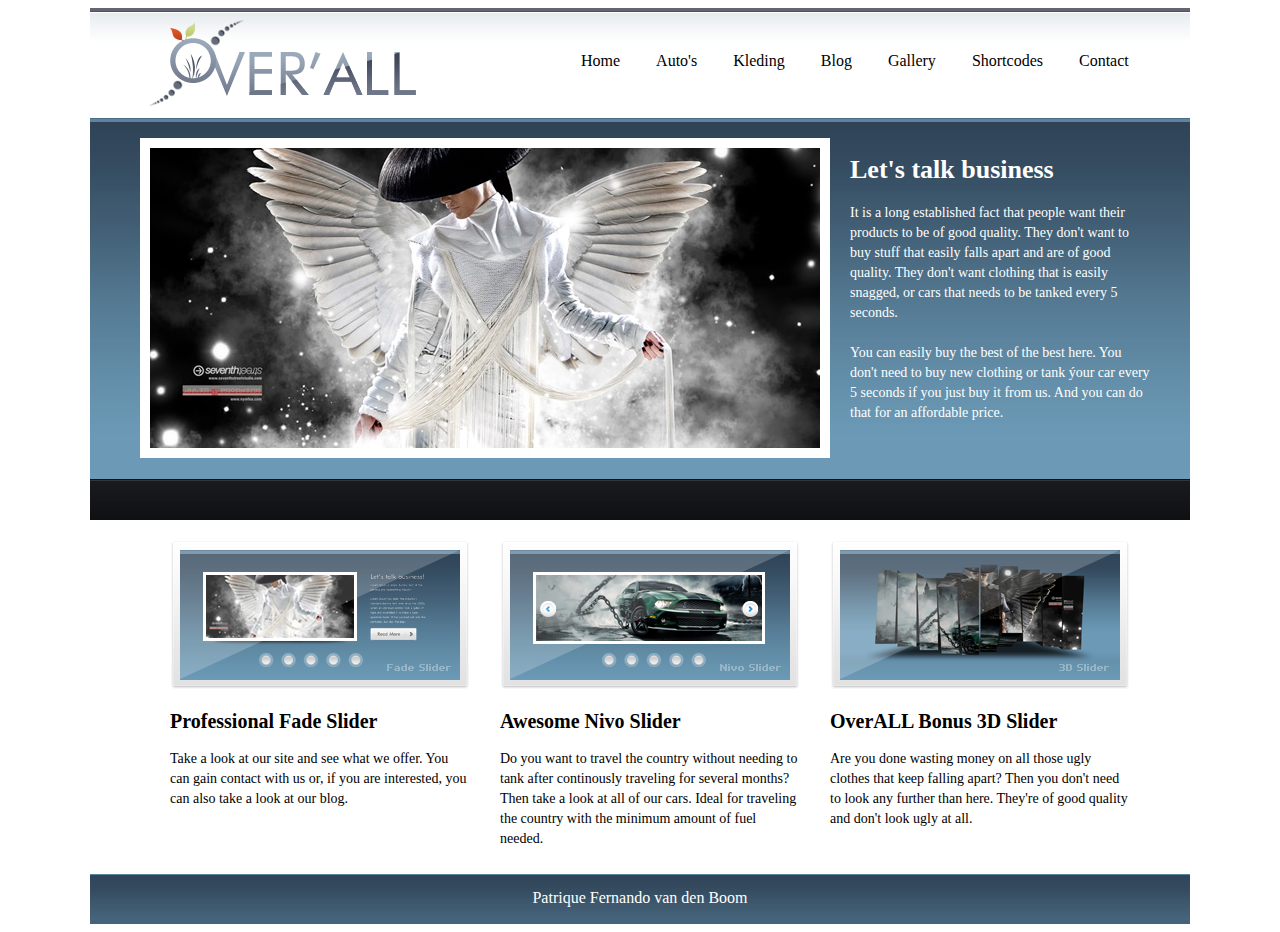
<file: index.html>
<!DOCTYPE html>
<html>
<head>
	<title></title>
	<link rel="stylesheet" type="text/css" href="stylesheet.css">
</head>
<body>
	<div class="grid-container">
		<div class="headerbg"></div>
		<div class="header">
			<img src="images/logo.png">
			<nav>
				<ul>
					<li><a href="index.html">Home</a></li>
					<li><a href="auto.html">Auto's</a></li>
					<li><a href="kleding.html">Kleding</a></li>
					<li><a href="blog.html">Blog</a></li>
					<li><a href="gallery.html">Gallery</a></li>
					<li><a href="shortcodes.html">Shortcodes</a></li>
					<li><a href="contact.html">Contact</a></li>
				</ul>
			</nav>
		</div>
		<div class="bannerbg"></div>
		<div class="banner"><img src="images/banner.jpg"></div>
		<div class="bannertext">
			<h1>Let's talk business</h1>
			<p>
				It is a long established fact that people
				want their products to be of good quality.
				They don't want to buy stuff that easily
				falls apart and are of good quality. They
				don't want clothing that is easily snagged,
				or cars that needs to be tanked every 
				5 seconds.<br><br>

				You can easily buy the best of the best here.
				You don't need to buy new clothing or tank
				ýour car every 5 seconds if you just buy it
				from us. And you can do that for an affordable
				price.
			</p>
		</div>
		<div class="fade-slider">
			<a href="index.html">
				<img src="images/fade-slider.png">
				<h2>Professional Fade Slider</h2>
				<p>
					Take a look at our site and see what we offer.
					You can gain contact with us or, if you are 
					interested, you can also take a look at our 
					blog.
				</p>
			</a>
		</div>
		<div class="nivo-slider">
			<a href="auto.html">
			<img src="images/nivo-slider.png">
			<h2>Awesome Nivo Slider</h2>
				<p>
					Do you want  to travel the country without
					needing to tank after continously traveling for
					several months? Then take a look at all of our
					cars. Ideal for traveling the country with the
					minimum amount of fuel needed.
				</p>
			</a>
		</div>
		<div class="bonus-3d-slider">
			<a href="kleding.html">
				<img src="images/bonus-3d-slider.png">
				<h2>OverALL Bonus 3D Slider</h2>
				<p>
					Are you done wasting money on all those ugly
					clothes that keep falling apart? Then you don't
					need to look any further than here. They're of
					good quality and don't look ugly at all.
				</p>
			</a>
		</div>
		<div class="footerbg">Patrique Fernando van den Boom</div>
	</div>
</body>
</html>
</file>
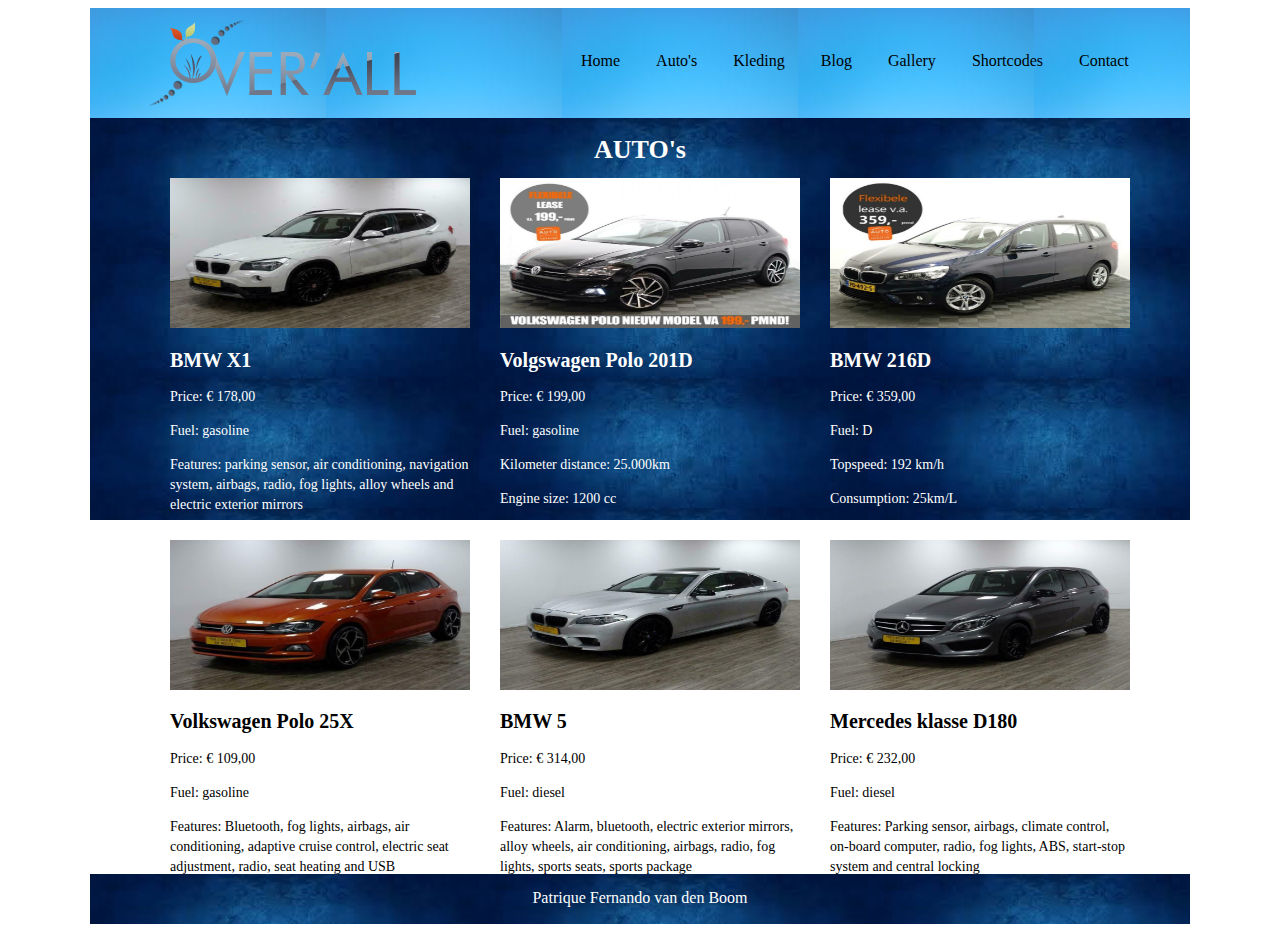
<file: auto.html>
<!DOCTYPE html>
<html>
<head>
	<title></title>
	<link rel="stylesheet" type="text/css" href="stylesheet.css">
</head>
<body>
	<div class="grid-container">
		<div class="headerauto"></div>
		<div class="header">
			<img src="images/logo.png">
			<nav>
				<ul>
					<li><a href="index.html">Home</a></li>
					<li><a href="auto.html">Auto's</a></li>
					<li><a href="kleding.html">Kleding</a></li>
					<li><a href="blog.html">Blog</a></li>
					<li><a href="gallery.html">Gallery</a></li>
					<li><a href="shortcodes.html">Shortcodes</a></li>
					<li><a href="contact.html">Contact</a></li>
				</ul>
			</nav>
		</div>
		<div class="bannerauto"></div>
		<div class="titel"><h1>AUTO's</h1></div>
		<div class="product1">
			<img src="auto/bmwx1.jpg">
			<h2>BMW X1</h2>
			<p>Price: € 178,00</p>
			<p>Fuel: gasoline</p>
			<p>Features: parking sensor, air conditioning, navigation system, airbags, radio, fog lights, alloy wheels and electric exterior mirrors</p>
		</div>
		<div class="product2">
			<img src="auto/volkswagenpolo.jpg">
			<h2>Volgswagen Polo 201D</h2>
			<p>Price: € 199,00</p>
			<p>Fuel: gasoline</p>
			<p>Kilometer distance: 25.000km</p>
			<p>Engine size: 1200 cc</p>
		</div>
		<div class="product3">
			<img src="auto/BMW216D.jpg">	
			<h2>BMW 216D</h2>
			<p>Price: € 359,00</p>
			<p>Fuel: D</p>
			<p>Topspeed: 192 km/h</p>
			<p>Consumption: 25km/L</p>
		</div>
		<div class="fade-slider">
			<img src="auto/25Xvolkswagenpolo.jpg">
			<h2>Volkswagen Polo 25X</h2>
			<p>Price: € 109,00</p>
			<p>Fuel: gasoline</p>
			<p>Features: Bluetooth, fog lights, airbags, air conditioning, adaptive cruise control, electric seat adjustment, radio, seat heating and USB</p>
		</div>
		<div class="nivo-slider">
			<img src="auto/BMW5.jpg">
			<h2>BMW 5</h2>
			<p>Price: € 314,00</p>
			<p>Fuel: diesel</p>
			<p>Features: Alarm, bluetooth, electric exterior mirrors, alloy wheels, air conditioning, airbags, radio, fog lights, sports seats, sports package</p>
		</div>
		<div class="bonus-3d-slider">
			<img src="auto/MercedesklasseD180.jpg">
			<h2>Mercedes klasse D180</h2>
			<p>Price: € 232,00</p>
			<p>Fuel: diesel</p>
			<p>Features: Parking sensor, airbags, climate control, on-board computer, radio, fog lights, ABS, start-stop system and central locking</p>
		</div>
		<div class="footerauto">Patrique Fernando van den Boom</div>
	</div>
</body>
</html>
</file>
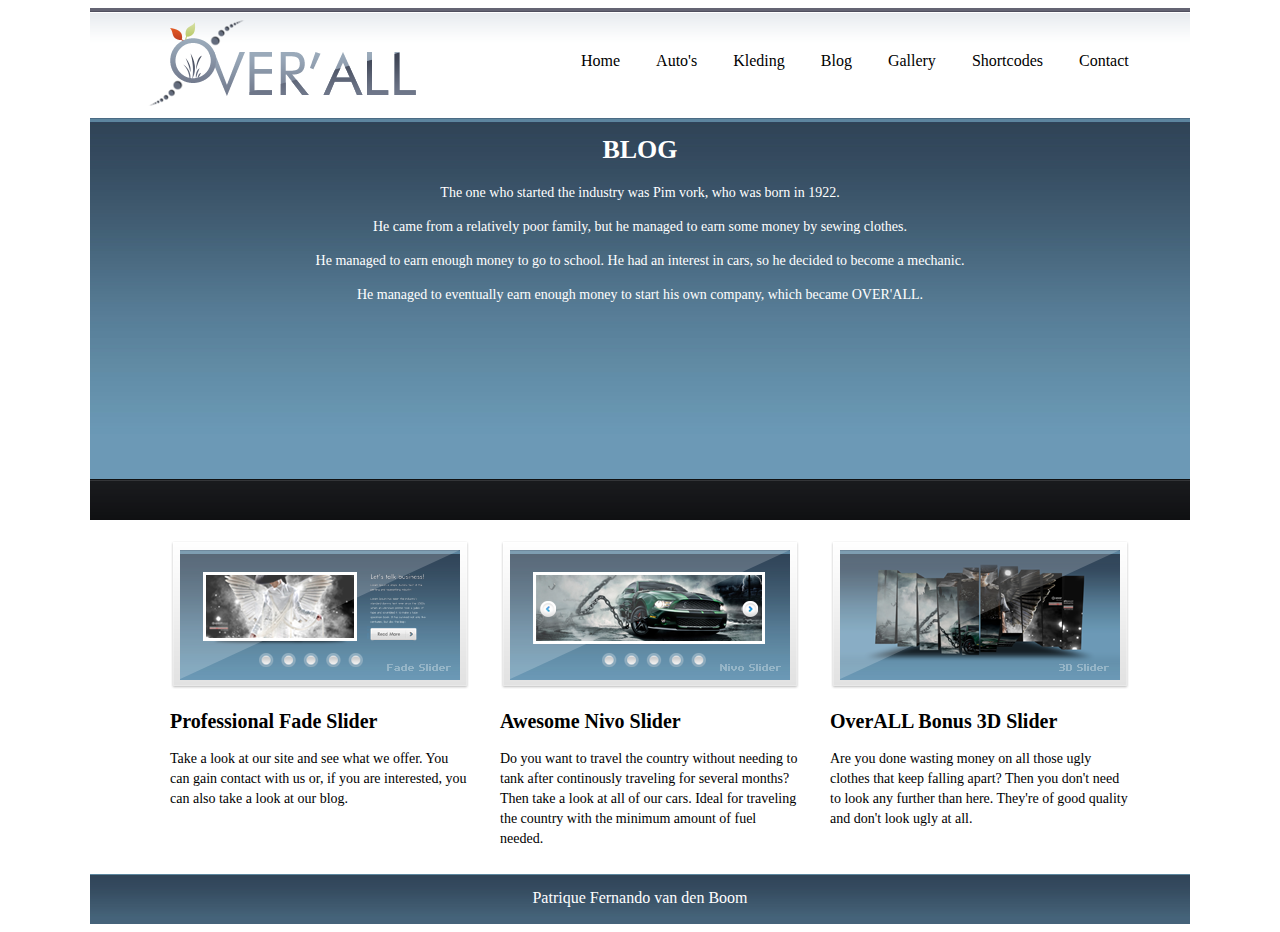
<file: blog.html>
<!DOCTYPE html>
<html>
<head>
	<title></title>
	<link rel="stylesheet" type="text/css" href="stylesheet.css">
</head>
<body>
	<div class="grid-container">
		<div class="headerbg"></div>
		<div class="header">
			<img src="images/logo.png">
			<nav>
				<ul>
					<li><a href="index.html">Home</a></li>
					<li><a href="auto.html">Auto's</a></li>
					<li><a href="kleding.html">Kleding</a></li>
					<li><a href="blog.html">Blog</a></li>
					<li><a href="gallery.html">Gallery</a></li>
					<li><a href="shortcodes.html">Shortcodes</a></li>
					<li><a href="contact.html">Contact</a></li>
				</ul>
			</nav>
		</div>
		<div class="bannerbg"></div>
		<div class="contact">
			<h1>BLOG</h1>
			<p>The one who started the industry was Pim vork, who was born in 1922.</p>
			<p>He came from a relatively poor family, but he managed to earn some money by sewing clothes.</p>
			<p>He managed to earn enough money to go to school. He had an interest in cars, so he decided to become a mechanic.</p>
			<p>He managed to eventually earn enough money to start his own company, which became OVER'ALL.</p>
		</div>
		<div class="fade-slider">
			<a href="index.html">
				<img src="images/fade-slider.png">
				<h2>Professional Fade Slider</h2>
				<p>
					Take a look at our site and see what we offer.
					You can gain contact with us or, if you are 
					interested, you can also take a look at our 
					blog.
				</p>
			</a>
		</div>
		<div class="nivo-slider">
			<a href="auto.html">
			<img src="images/nivo-slider.png">
			<h2>Awesome Nivo Slider</h2>
				<p>
					Do you want  to travel the country without
					needing to tank after continously traveling for
					several months? Then take a look at all of our
					cars. Ideal for traveling the country with the
					minimum amount of fuel needed.
				</p>
			</a>
		</div>
		<div class="bonus-3d-slider">
			<a href="kleding.html">
				<img src="images/bonus-3d-slider.png">
				<h2>OverALL Bonus 3D Slider</h2>
				<p>
					Are you done wasting money on all those ugly
					clothes that keep falling apart? Then you don't
					need to look any further than here. They're of
					good quality and don't look ugly at all.
				</p>
			</a>
		</div>
		<div class="footerbg">Patrique Fernando van den Boom</div>
	</div>
</body>
</html>
</file>
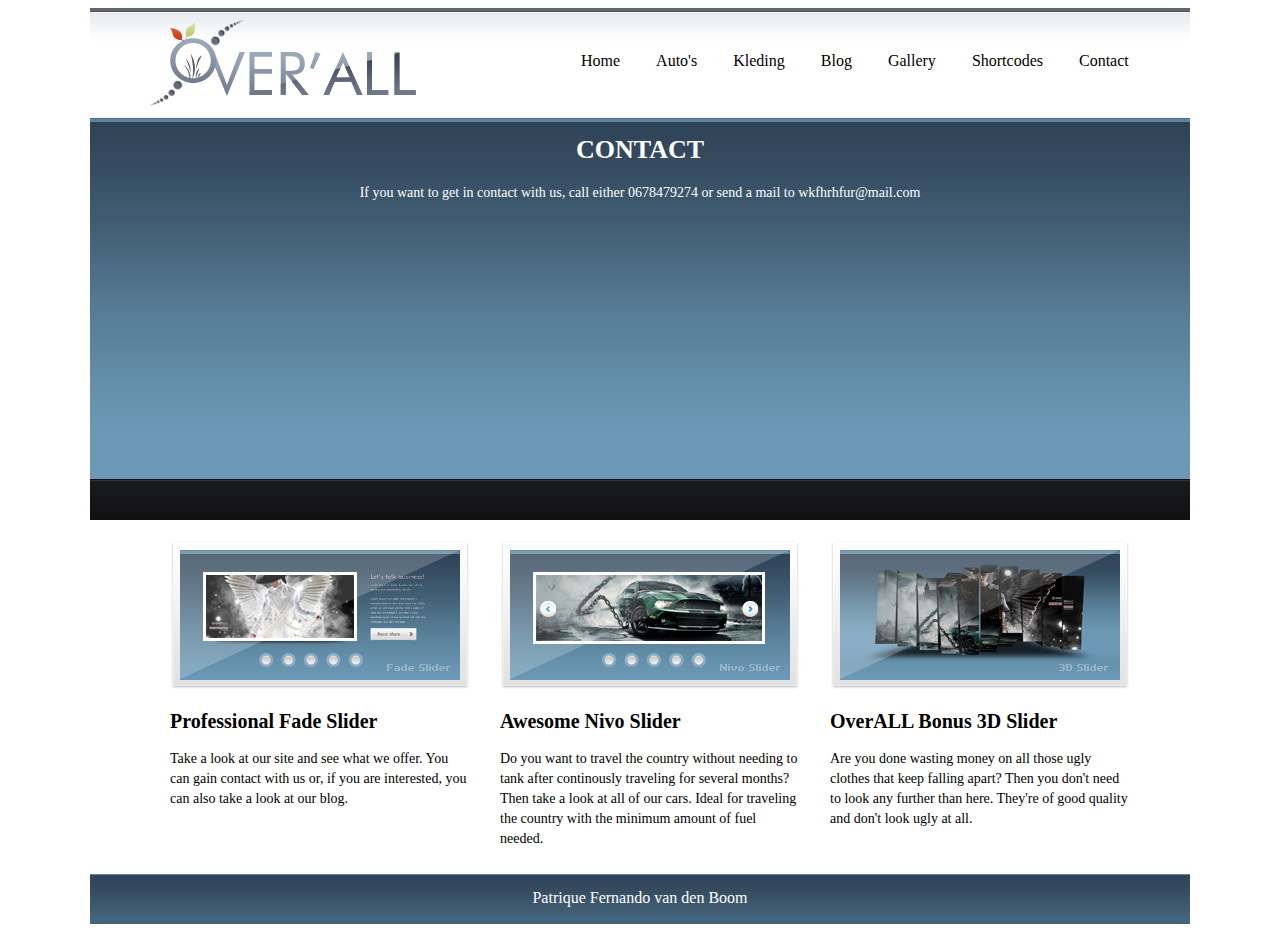
<file: contact.html>
<!DOCTYPE html>
<html>
<head>
	<title></title>
	<link rel="stylesheet" type="text/css" href="stylesheet.css">
</head>
<body>
	<div class="grid-container">
		<div class="headerbg"></div>
		<div class="header">
			<img src="images/logo.png">
			<nav>
				<ul>
					<li><a href="index.html">Home</a></li>
					<li><a href="auto.html">Auto's</a></li>
					<li><a href="kleding.html">Kleding</a></li>
					<li><a href="blog.html">Blog</a></li>
					<li><a href="gallery.html">Gallery</a></li>
					<li><a href="shortcodes.html">Shortcodes</a></li>
					<li><a href="contact.html">Contact</a></li>
				</ul>
			</nav>
		</div>
		<div class="bannerbg"></div>
		<div class="contact">
			<h1>CONTACT</h1>
			<p>If you want to get in contact with us, call either 0678479274 or send a mail to wkfhrhfur@mail.com</p>
		</div>
		<div class="fade-slider">
			<a href="index.html">
				<img src="images/fade-slider.png">
				<h2>Professional Fade Slider</h2>
				<p>
					Take a look at our site and see what we offer.
					You can gain contact with us or, if you are 
					interested, you can also take a look at our 
					blog.
				</p>
			</a>
		</div>
		<div class="nivo-slider">
			<a href="auto.html">
			<img src="images/nivo-slider.png">
			<h2>Awesome Nivo Slider</h2>
				<p>
					Do you want  to travel the country without
					needing to tank after continously traveling for
					several months? Then take a look at all of our
					cars. Ideal for traveling the country with the
					minimum amount of fuel needed.
				</p>
			</a>
		</div>
		<div class="bonus-3d-slider">
			<a href="kleding.html">
				<img src="images/bonus-3d-slider.png">
				<h2>OverALL Bonus 3D Slider</h2>
				<p>
					Are you done wasting money on all those ugly
					clothes that keep falling apart? Then you don't
					need to look any further than here. They're of
					good quality and don't look ugly at all.
				</p>
			</a>
		</div>
		<div class="footerbg">Patrique Fernando van den Boom</div>
	</div>
</body>
</html>
</file>
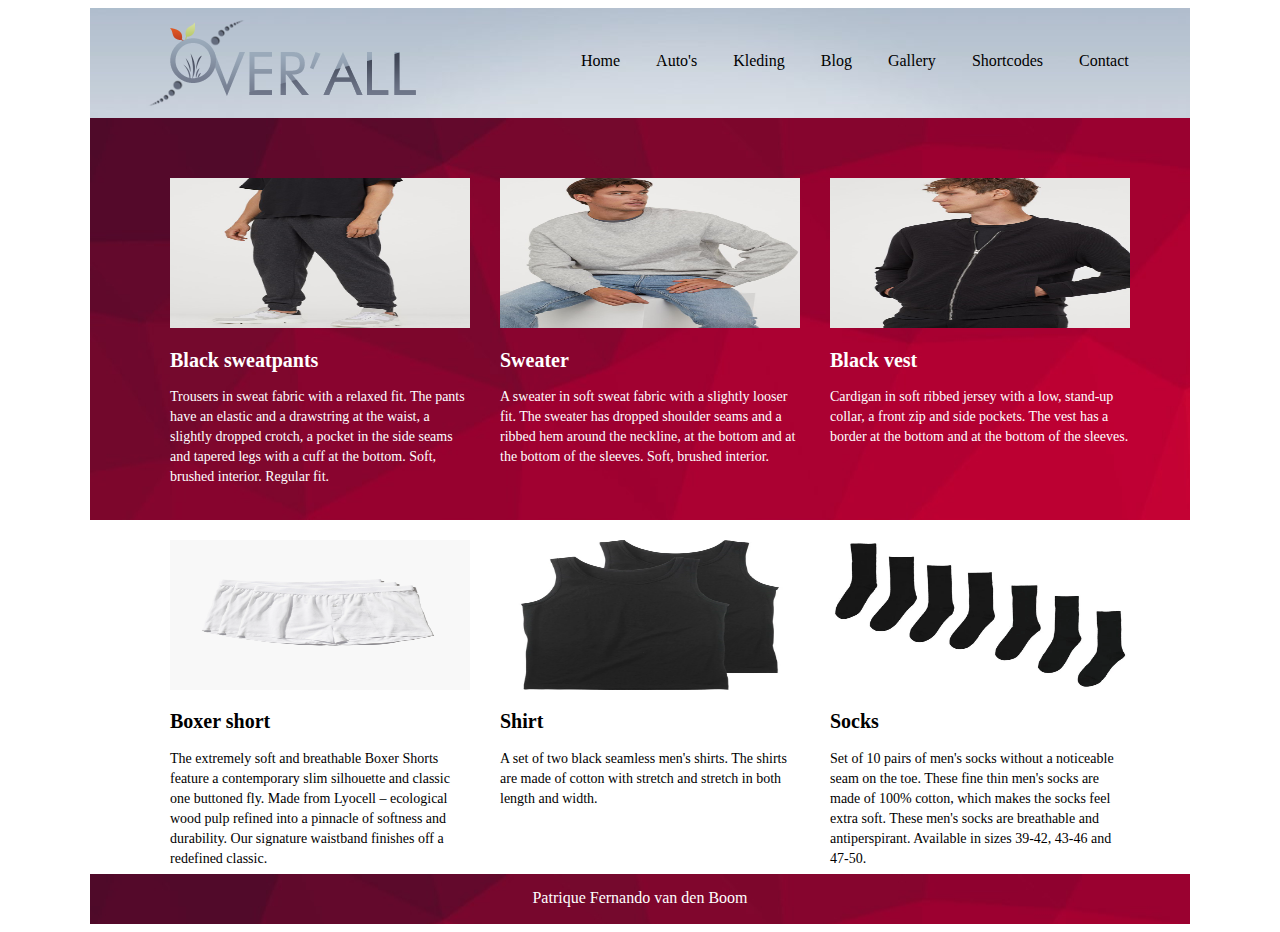
<file: kleding.html>
<!DOCTYPE html>
<html>
<head>
	<title></title>
	<link rel="stylesheet" type="text/css" href="stylesheet.css">
</head>
<body>
	<div class="grid-container">
		<div class="headerkleding"></div>
		<div class="header">
			<img src="images/logo.png">
			<nav>
				<ul>
					<li><a href="index.html">Home</a></li>
					<li><a href="auto.html">Auto's</a></li>
					<li><a href="kleding.html">Kleding</a></li>
					<li><a href="blog.html">Blog</a></li>
					<li><a href="gallery.html">Gallery</a></li>
					<li><a href="shortcodes.html">Shortcodes</a></li>
					<li><a href="contact.html">Contact</a></li>
				</ul>
			</nav>
		</div>
		<div class="bannerkleding"></div>
		<div class="product1">
			<img src="kleding/zwartesweatpants.jpg">
			<h2>Black sweatpants</h2>
			<p>Trousers in sweat fabric with a relaxed fit. The pants have an elastic and a drawstring at the waist, a slightly dropped crotch, a pocket in the side seams and tapered legs with a cuff at the bottom. Soft, brushed interior. Regular fit.</p>
		</div>
		<div class="product2">
			<img src="kleding/sweater.jpg">
			<h2>Sweater</h2>
			<p>A sweater in soft sweat fabric with a slightly looser fit. The sweater has dropped shoulder seams and a ribbed hem around the neckline, at the bottom and at the bottom of the sleeves. Soft, brushed interior.</p>
		</div>
		<div class="product3">
			<img src="kleding/blackvest.jpg">
			<h2>Black vest</h2>
			<p>Cardigan in soft ribbed jersey with a low, stand-up collar, a front zip and side pockets. The vest has a border at the bottom and at the bottom of the sleeves.</p>
		</div>
		<div class="fade-slider">
			<img src="kleding/boxers.webp">
			<h2>Boxer short</h2>
			<p>The extremely soft and breathable Boxer Shorts feature a contemporary slim silhouette and classic one buttoned fly. Made from Lyocell – ecological wood pulp refined into a pinnacle of softness and durability. Our signature waistband finishes off a redefined classic.</p>
		</div>
		<div class="nivo-slider">
			<img src="kleding/shirt.webp">
			<h2>Shirt</h2>
			<p>A set of two black seamless men's shirts. The shirts are made of cotton with stretch and stretch in both length and width.</p>
		</div>
		<div class="bonus-3d-slider">
			<img src="kleding/socks.webp">
			<h2>Socks</h2>
			<p>Set of 10 pairs of men's socks without a noticeable seam on the toe. These fine thin men's socks are made of 100% cotton, which makes the socks feel extra soft. These men's socks are breathable and antiperspirant. Available in sizes 39-42, 43-46 and 47-50.</p>
		</div>
		<div class="footerkleding">Patrique Fernando van den Boom</div>
	</div>
</body>
</html>
</file>
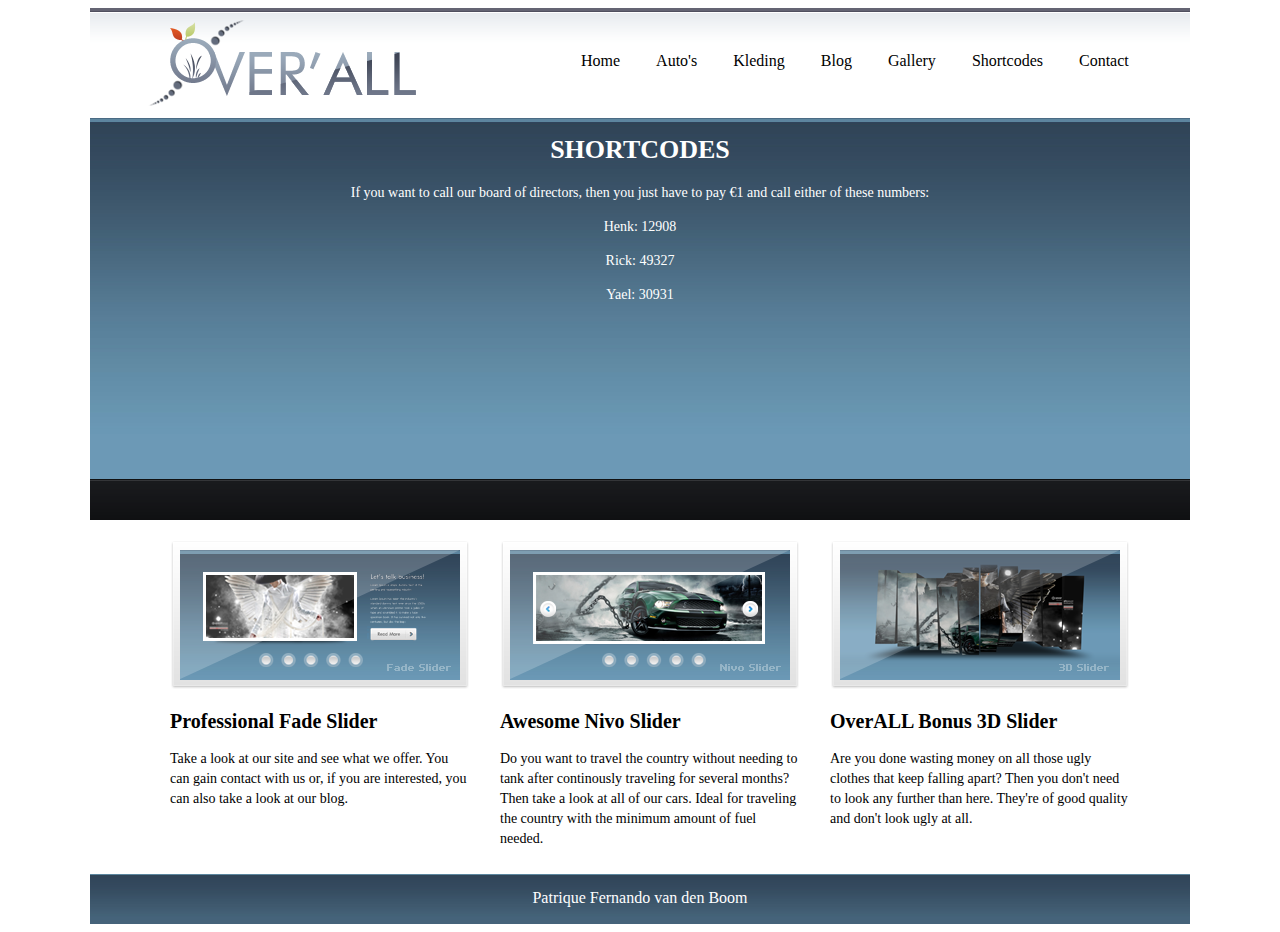
<file: shortcodes.html>
<!DOCTYPE html>
<html>
<head>
	<title></title>
	<link rel="stylesheet" type="text/css" href="stylesheet.css">
</head>
<body>
	<div class="grid-container">
		<div class="headerbg"></div>
		<div class="header">
			<img src="images/logo.png">
			<nav>
				<ul>
					<li><a href="index.html">Home</a></li>
					<li><a href="auto.html">Auto's</a></li>
					<li><a href="kleding.html">Kleding</a></li>
					<li><a href="blog.html">Blog</a></li>
					<li><a href="gallery.html">Gallery</a></li>
					<li><a href="shortcodes.html">Shortcodes</a></li>
					<li><a href="contact.html">Contact</a></li>
				</ul>
			</nav>
		</div>
		<div class="bannerbg"></div>
		<div class="contact">
			<h1>SHORTCODES</h1>
			<p>If you want to call our board of directors, then you just have to pay €1 and call either of these numbers:</p>
			<p>Henk: 12908</p>
			<p>Rick: 49327</p>
			<p>Yael: 30931</p>
		</div>
		<div class="fade-slider">
			<a href="index.html">
				<img src="images/fade-slider.png">
				<h2>Professional Fade Slider</h2>
				<p>
					Take a look at our site and see what we offer.
					You can gain contact with us or, if you are 
					interested, you can also take a look at our 
					blog.
				</p>
			</a>
		</div>
		<div class="nivo-slider">
			<a href="auto.html">
			<img src="images/nivo-slider.png">
			<h2>Awesome Nivo Slider</h2>
				<p>
					Do you want  to travel the country without
					needing to tank after continously traveling for
					several months? Then take a look at all of our
					cars. Ideal for traveling the country with the
					minimum amount of fuel needed.
				</p>
			</a>
		</div>
		<div class="bonus-3d-slider">
			<a href="kleding.html">
				<img src="images/bonus-3d-slider.png">
				<h2>OverALL Bonus 3D Slider</h2>
				<p>
					Are you done wasting money on all those ugly
					clothes that keep falling apart? Then you don't
					need to look any further than here. They're of
					good quality and don't look ugly at all.
				</p>
			</a>
		</div>
		<div class="footerbg">Patrique Fernando van den Boom</div>
	</div>
</body>
</html>
</file>
<file: stylesheet.css>
.grid-container{
	display: grid;
	grid-template-rows: 110px 401.5px 354.75px 49.5px;
	grid-template-columns: auto 20px 0px 300px 300px 360px auto;
	grid-column-gap: 30px;
	font-family: lato;
}

p{
	line-height: 20px;
	font-size: 14px;
}
h1{
	line-height: 30px;
	font-size: 26px;
}
h2{
	line-height: 22px;
	font-size: 20px;
}
.headerbg{
	grid-row: 1/2;
	grid-column: 2/7;
	background-image: url("images/header_bg.png"); 
}
.header{
	grid-row: 1/2;
	grid-column: 3/7;
}
.header img{
	display: inline-block;
	margin-top: 10px;
	vertical-align: middle;
}
a{
	text-decoration: none;
	color: black;
}
a:hover{
	color: darkblue;
}
nav {
	display: inline-block;
	margin-left: 110px
}
ul li{
	display: inline-block;
	margin-right: 32px
}
.bannerbg{
	grid-row: 2/3;
	grid-column: 2/7;
	background-image: url("images/banner_bg.png");
}
.banner{
	grid-row: 2/3;
	grid-column: 3/6;
	margin-top: 20px;
}
.bannertext{
	grid-row: 2/3;
	grid-column: 6/7;
	padding-top: 20px;
	margin-left: 20px;
	margin-right: 40px;
	color: white;
}
.fade-slider{
	grid-row: 3/4;
	grid-column: 4/5;
	margin-top: 20px;
}
.nivo-slider{
	grid-row: 3/4;
	grid-column: 5/6;
	margin-top: 20px;
}
.bonus-3d-slider{
	grid-row: 3/4;
	grid-column: 6/7;
	margin-top: 20px;
	margin-right: 60px;
}
.footerbg{
	grid-row: 4/5;
	grid-column: 2/7;
	background-image: url("images/footer_bg.png");
	text-align: center;
	color: white;
	padding-top: 15px;
}
.headerauto{
	grid-row: 1/2;
	grid-column: 2/7;
	background-image: url("images/headerauto.jpg");
}
.headerkleding{
	grid-row: 1/2;
	grid-column: 2/7;
	background-image: url("images/headerkleding.jpg");
}
.bannerauto{
	grid-row: 2/3;
	grid-column: 2/7;
	background-image: url("images/bannerauto.jpg");
}
.bannerkleding{
	grid-row: 2/3;
	grid-column: 2/7;
	background-image: url("images/bannerkleding.jpg");
}
.footerauto{
	grid-row: 4/5;
	grid-column: 2/7;
	background-image: url("images/bannerauto.jpg");
	text-align: center;
	color: white;
	padding-top: 15px;
}
.footerkleding{
	grid-row: 4/5;
	grid-column: 2/7;
	background-image: url("images/bannerkleding.jpg");
	text-align: center;
	color: white;
	padding-top: 15px
}
.titel{
	grid-row: 2/3;
	grid-column: 2/7;
	text-align: center;
	color: white;
}
.product1{
	grid-row: 2/3;
	grid-column: 4/5;
	margin-top: 60px;
	color: white;
}
.product1 img{
	width: 300px;
	height: 150px
}
.product2{
	grid-row: 2/3;
	grid-column: 5/6;
	margin-top: 60px;
	color: white;
}
.product2 img{
	width: 300px;
	height: 150px
}
.product3{
	grid-row: 2/3;
	grid-column: 6/7;
	margin-top: 60px;
	margin-right: 60px;
	color: white;
	width: 300px;
	height: 150px;
}
.product3 img{
	width: 300px;
	height: 150px
}
.fade-slider img{
	width: 300px;
	height: 150px
}
.nivo-slider img{
	width: 300px;
	height: 150px
}
.bonus-3d-slider img{
	width: 300px;
	height: 150px
}
.contact{
	grid-row: 2/3;
	grid-column: 2/7;
	text-align: center;
	color: white;
}
</file>
